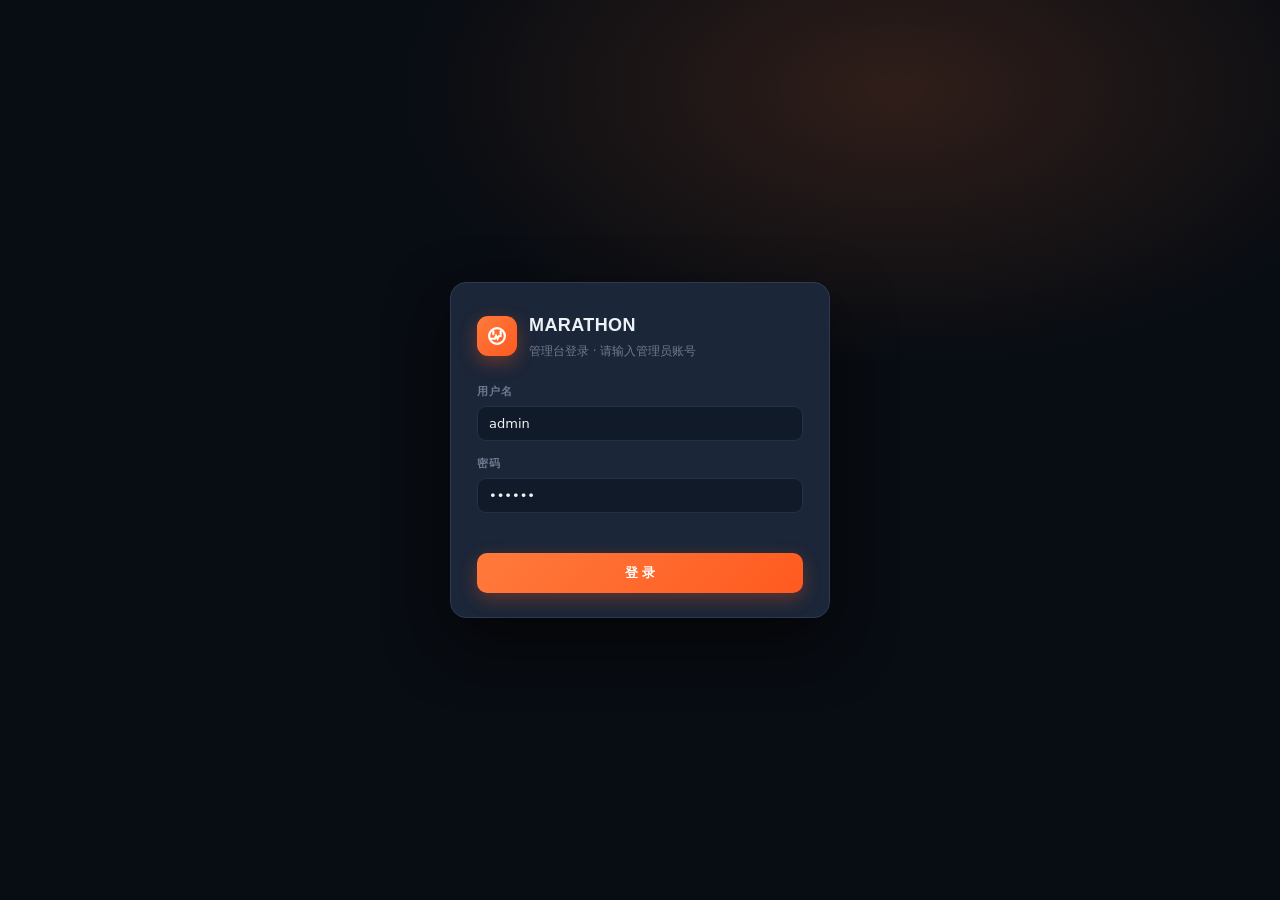
<file: docs/前端源文件/index.html>
<!DOCTYPE html>
<html lang="zh-CN">
<head>
<meta charset="UTF-8">
<meta name="viewport" content="width=device-width, initial-scale=1.0">
<title>马拉松赛事管理台 · Marathon Console</title>
<link rel="stylesheet" href="https://miaoda.feishu.cn/fonts/css2?family=Archivo:wght@500;600;700;800&family=Noto+Sans+SC:wght@400;500;700&display=swap">
<style>
/* ========== 设计令牌 ========== */
:root{
  --bg:#0E1521; --bg2:#101A28; --panel:#151F2E; --panel2:#1B2638;
  --border:#243046; --border2:#2C3A55;
  --text:#EEF1F6; --text2:#9AA6BC; --text3:#6E7A90;
  --orange:#FF7A3C; --orange2:#FF9357; --orangeDim:rgba(255,122,60,.14);
  --green:#4BC38A; --red:#F2665B; --amber:#F5B95C; --blue:#6CA7F0;
  --mono:'Archivo',Arial,sans-serif; --sans:'Noto Sans SC',system-ui,sans-serif;
  --radius:14px;
}
*{box-sizing:border-box;margin:0;padding:0}
html,body{height:100%}
body{background:var(--bg);color:var(--text);font-family:var(--sans);font-size:14px;line-height:1.6;min-width:1100px;overflow-x:auto}
/* ========== 布局 ========== */
#app{display:flex;min-height:100vh;background:
  radial-gradient(1200px 500px at 85% -10%, rgba(255,122,60,.10), transparent 60%),
  radial-gradient(900px 500px at -10% 110%, rgba(108,167,240,.08), transparent 60%),
  var(--bg)}
/* ========== 侧边栏 ========== */
.sidebar{width:236px;flex:none;padding:22px 14px;border-right:1px solid var(--border);
  display:flex;flex-direction:column;gap:6px;background:rgba(16,22,32,.55)}
.logo{display:flex;align-items:center;gap:11px;padding:6px 10px 20px}
.logo-mark{width:38px;height:38px;border-radius:11px;flex:none;display:flex;align-items:center;justify-content:center;
  background:linear-gradient(135deg,var(--orange),#FF5A1F);box-shadow:0 6px 18px rgba(255,90,31,.35)}
.logo-name{font-family:var(--mono);font-weight:800;font-size:17px;letter-spacing:.5px}
.logo-sub{font-size:10px;color:var(--text3);letter-spacing:2.5px;font-weight:700}
/* 侧栏导航：button 重置，保证键盘可达 */
.nav-item{display:flex;align-items:center;gap:11px;padding:11px 12px;border-radius:10px;cursor:pointer;
  color:var(--text2);font-weight:500;transition:.18s;border:1px solid transparent;
  width:100%;background:transparent;font-family:var(--sans);font-size:14px;text-align:left}
.nav-item svg{flex:none;opacity:.85}
.nav-item:hover{background:var(--panel);color:var(--text)}
.nav-item.active{background:var(--orangeDim);color:var(--orange);border-color:rgba(255,122,60,.25)}
.nav-item .tag{margin-left:auto;font-size:10px;font-family:var(--mono);color:var(--text3);background:var(--panel2);padding:1px 7px;border-radius:8px}
.side-foot{margin-top:auto;padding:12px 12px 4px;font-size:11px;color:var(--text3);border-top:1px solid var(--border)}
.side-foot .dot{display:inline-block;width:7px;height:7px;border-radius:50%;background:var(--green);margin-right:7px;box-shadow:0 0 8px var(--green)}
/* ========== 主区 ========== */
.main{flex:1;min-width:0;padding:22px 28px}
.topbar{display:flex;align-items:center;gap:14px;margin-bottom:22px}
.page-title{font-family:var(--mono);font-size:22px;font-weight:800;letter-spacing:.4px}
.page-title small{display:block;font-family:var(--sans);font-size:12px;color:var(--text3);font-weight:400;letter-spacing:0;margin-top:2px}
.topbar .spacer{flex:1}
/* 赛事选择器 */
.event-picker{display:flex;align-items:center;gap:9px;background:var(--panel);border:1px solid var(--border);border-radius:11px;padding:8px 13px}
.event-picker label{font-size:11px;color:var(--text3);font-weight:700;letter-spacing:1px}
.event-picker select{background:transparent;border:none;color:var(--text);font-family:var(--sans);font-size:13px;font-weight:500;outline:none;cursor:pointer;max-width:200px}
.btn{display:inline-flex;align-items:center;gap:8px;padding:9px 15px;border-radius:10px;cursor:pointer;
  font-family:var(--sans);font-size:13px;font-weight:600;border:1px solid var(--border2);color:var(--text);background:var(--panel);transition:.18s;white-space:nowrap}
.btn:hover{border-color:var(--orange);color:var(--orange)}
.btn.primary{background:linear-gradient(135deg,var(--orange),#FF5A1F);border:none;color:#fff;box-shadow:0 6px 18px rgba(255,90,31,.3)}
.btn.primary:hover{filter:brightness(1.07)}
.btn.danger{color:var(--red);border-color:rgba(242,102,91,.4)}
.btn.danger:hover{background:rgba(242,102,91,.12);border-color:var(--red)}
.btn.ghost{border-color:var(--border)}
.btn.sm{padding:6px 11px;font-size:12px;border-radius:8px}
.btn:disabled{opacity:.55;cursor:not-allowed;filter:none!important;pointer-events:none}
/* ========== 卡片与统计 ========== */
.card{background:var(--panel);border:1px solid var(--border);border-radius:var(--radius);padding:18px}
.card h3{font-size:13px;color:var(--text2);font-weight:600;margin-bottom:14px;letter-spacing:.3px}
.stat-grid{display:grid;grid-template-columns:repeat(4,1fr);gap:14px;margin-bottom:22px}
.stat{background:var(--panel);border:1px solid var(--border);border-radius:var(--radius);padding:16px 18px;position:relative;overflow:hidden}
.stat::after{content:"";position:absolute;top:0;left:0;height:3px;width:60px;border-radius:3px;background:var(--orange);opacity:.9}
.stat .lab{font-size:11px;color:var(--text3);font-weight:700;letter-spacing:1.5px}
.stat .num{font-family:var(--mono);font-size:30px;font-weight:800;margin:6px 0 2px;letter-spacing:.5px}
.stat .sub{font-size:12px;color:var(--text2)}
.stat .num small{font-size:14px;color:var(--text3);font-weight:600}
/* 排名成绩高亮 */
.gold{color:var(--orange2)}
/* ========== 赛道进度带（签名元素） ========== */
.finish-band{margin-bottom:22px;border-radius:var(--radius);overflow:hidden;border:1px solid var(--border);
  background:linear-gradient(100deg,var(--panel2),var(--panel));position:relative}
.finish-band .inner{padding:18px 22px}
.finish-band .cap{display:flex;align-items:baseline;gap:10px;margin-bottom:12px}
.finish-band .cap .t{font-family:var(--mono);font-size:16px;font-weight:700}
.finish-band .cap .s{font-size:12px;color:var(--text3)}
.finish-meta{display:flex;gap:34px;flex-wrap:wrap}
.finish-meta .cell .k{font-size:11px;color:var(--text3);letter-spacing:1px}
.finish-meta .cell .v{font-family:var(--mono);font-size:24px;font-weight:800}
.track{position:relative;height:26px;background:#0C1119;border-radius:13px;overflow:hidden;margin-top:6px}
.track .fill{position:absolute;left:0;top:0;bottom:0;background:linear-gradient(90deg,var(--orange),var(--orange2));border-radius:13px;transition:width .5s}
.track .ticks{position:absolute;inset:0;display:flex;align-items:center;padding:0 10px;color:var(--text3);font-size:11px;font-family:var(--mono)}
/* ========== 表格（表头吸顶） ========== */
.table-wrap{overflow:auto;border:1px solid var(--border);border-radius:var(--radius);background:var(--panel);max-height:560px}
table{width:100%;border-collapse:collapse;min-width:640px}
thead th{text-align:left;font-size:11px;color:var(--text3);font-weight:700;letter-spacing:1px;padding:12px 16px;border-bottom:1px solid var(--border2);white-space:nowrap;
  position:sticky;top:0;z-index:2;background:var(--panel);box-shadow:0 1px 0 var(--border2)}
tbody td{padding:12px 16px;border-bottom:1px solid var(--border);font-size:13px}
tbody tr:last-child td{border-bottom:none}
tbody tr:hover{background:rgba(255,255,255,.02)}
.empty-row td{padding:36px 16px!important;text-align:center;color:var(--text3)}
.empty-row .empty-tip{margin-bottom:12px;font-size:13px}
.empty-row .empty-actions{display:flex;justify-content:center;gap:8px}
td.mono, .mono{font-family:var(--mono);font-variant-numeric:tabular-nums}
.pill{display:inline-flex;align-items:center;gap:6px;padding:2px 10px;border-radius:20px;font-size:11px;font-weight:700}
.pill::before{content:"";width:6px;height:6px;border-radius:50%;background:currentColor}
.pill.ok{background:rgba(75,195,138,.14);color:var(--green)}
.pill.warn{background:rgba(245,185,92,.14);color:var(--amber)}
.pill.danger{background:rgba(242,102,91,.14);color:var(--red)}
.pill.mute{background:var(--panel2);color:var(--text3)}
.rank-badge{display:inline-flex;align-items:center;justify-content:center;width:26px;height:26px;border-radius:8px;font-family:var(--mono);font-weight:800;font-size:13px}
.rank-badge.r1{background:linear-gradient(135deg,var(--orange),#FF5A1F);color:#fff;box-shadow:0 4px 12px rgba(255,90,31,.4)}
.rank-badge.r2{background:var(--panel2);color:var(--orange2);border:1px solid var(--border2)}
.rank-badge.other{background:var(--panel2);color:var(--text3)}
.row-actions{display:flex;gap:6px}
/* ========== 筛选条 ========== */
.filters{display:flex;gap:10px;align-items:center;margin-bottom:16px;flex-wrap:wrap}
.field{display:flex;align-items:center;gap:8px;background:var(--panel);border:1px solid var(--border);border-radius:9px;padding:7px 12px}
.field input{background:transparent;border:none;color:var(--text);outline:none;font-size:13px;font-family:var(--sans);width:130px}
.field input::placeholder{color:var(--text3)}
.field select{background:transparent;border:none;color:var(--text);outline:none;font-size:13px;font-family:var(--sans);cursor:pointer}
/* ========== 弹窗 ========== */
.modal-mask{position:fixed;inset:0;background:rgba(8,12,18,.7);backdrop-filter:blur(4px);display:none;align-items:center;justify-content:center;z-index:50}
.modal-mask.open{display:flex}
.modal{width:440px;max-width:94vw;background:var(--panel2);border:1px solid var(--border2);border-radius:16px;padding:24px;box-shadow:0 20px 60px rgba(0,0,0,.5)}
.modal h3{font-family:var(--mono);font-size:17px;font-weight:800;margin-bottom:18px}
.form-grid{display:grid;grid-template-columns:1fr 1fr;gap:13px}
.form-grid .full{grid-column:1/-1}
.f-group label{display:block;font-size:11px;color:var(--text3);font-weight:700;letter-spacing:.8px;margin-bottom:5px}
.f-group label .req{color:var(--red);margin-left:2px}
.f-group input,.f-group select{width:100%;background:var(--bg2);border:1px solid var(--border);border-radius:9px;color:var(--text);padding:9px 11px;font-size:13px;outline:none;font-family:var(--sans)}
.f-group input:focus,.f-group select:focus{border-color:var(--orange)}
.f-group input.field-error,.f-group select.field-error{border-color:var(--red)!important;box-shadow:0 0 0 2px rgba(242,102,91,.18)}
.field-err-msg{display:block;margin-top:5px;font-size:11px;color:var(--red);line-height:1.3}
.modal-foot{display:flex;justify-content:flex-end;gap:10px;margin-top:20px}
/* 焦点环：键盘可达时橙色描边 */
:focus{outline:none}
:focus-visible{outline:2px solid var(--orange);outline-offset:2px}
.btn:focus-visible,.nav-item:focus-visible,.tab:focus-visible,.field input:focus-visible,.field select:focus-visible,
.f-group input:focus-visible,.f-group select:focus-visible,.event-picker select:focus-visible{
  outline:2px solid var(--orange);outline-offset:2px}
/* 加载 spinner */
.loading-box{display:flex;flex-direction:column;align-items:center;justify-content:center;gap:12px;padding:48px 20px;color:var(--text3);font-size:13px}
.spinner{width:28px;height:28px;border:3px solid var(--border2);border-top-color:var(--orange);border-radius:50%;animation:spin .7s linear infinite}
@keyframes spin{to{transform:rotate(360deg)}}
/* ========== Toast ========== */
.toast-wrap{position:fixed;top:22px;right:22px;z-index:99;display:flex;flex-direction:column;gap:10px}
.toast{padding:12px 18px;border-radius:11px;background:var(--panel2);border:1px solid var(--border2);color:var(--text);font-size:13px;font-weight:500;box-shadow:0 10px 30px rgba(0,0,0,.4);display:flex;gap:9px;align-items:center;animation:slidein .25s}
.toast.ok{border-color:rgba(75,195,138,.5)}
.toast.ok::before{content:"✓";color:var(--green);font-weight:800}
.toast.err{border-color:rgba(242,102,91,.5)}
.toast.err::before{content:"!";color:var(--red);font-weight:800}
@keyframes slidein{from{transform:translateX(30px);opacity:0}to{transform:none;opacity:1}}
/* ========== Tabs ========== */
.tabs{display:flex;gap:6px;margin-bottom:16px;border-bottom:1px solid var(--border);padding-bottom:10px;align-items:center}
.tab{padding:8px 14px;border-radius:9px;cursor:pointer;font-size:13px;color:var(--text2);font-weight:500;transition:.15s;
  background:transparent;border:1px solid transparent;font-family:var(--sans)}
.tab.active{background:var(--orangeDim);color:var(--orange);font-weight:700}
/* ========== 榜单 ========== */
.podium{display:flex;align-items:flex-end;gap:12px;padding:8px 0 20px}
.podium .spot{flex:1;text-align:center}
.podium .bar{background:linear-gradient(180deg,var(--panel2),var(--panel));border:1px solid var(--border);border-radius:10px 10px 4px 4px;margin-bottom:8px;display:flex;align-items:center;justify-content:center;font-family:var(--mono);font-weight:800;font-size:15px;color:var(--orange2)}
.podium .spot:nth-child(1) .bar{height:88px;border-color:rgba(255,122,60,.4);color:var(--orange);background:linear-gradient(180deg,rgba(255,122,60,.2),var(--panel))}
.podium .spot:nth-child(2) .bar{height:64px}
.podium .spot:nth-child(3) .bar{height:46px}
.podium .nm{font-weight:600;font-size:12.5px}
.podium .tm{font-family:var(--mono);font-size:11px;color:var(--text3)}
.placeholder{color:var(--text3);text-align:center;padding:30px;font-size:13px}
/* ========== 空态 ========== */
.empty{padding:40px;text-align:center;color:var(--text3);font-size:13px}
/* ========== 登录遮罩 ========== */
.login-mask{position:fixed;inset:0;z-index:100;display:none;align-items:center;justify-content:center;
  background:radial-gradient(900px 500px at 70% 10%,rgba(255,122,60,.16),transparent 55%),rgba(8,12,18,.88);backdrop-filter:blur(8px)}
.login-mask.open{display:flex}
.login-box{width:380px;max-width:92vw;background:var(--panel2);border:1px solid var(--border2);border-radius:16px;padding:28px 26px 24px;box-shadow:0 24px 60px rgba(0,0,0,.55)}
.login-box .brand{display:flex;align-items:center;gap:12px;margin-bottom:22px}
.login-box .brand .logo-mark{width:40px;height:40px}
.login-box h2{font-family:var(--mono);font-size:18px;font-weight:800;letter-spacing:.4px}
.login-box .hint{font-size:12px;color:var(--text3);margin-top:2px}
.login-box .f-group{margin-bottom:14px}
.login-box .err{min-height:18px;font-size:12px;color:var(--red);margin-bottom:8px}
.login-box .btn.primary{width:100%;justify-content:center;padding:11px 15px}
#app.hidden{display:none}
/* ========== 赛事封面缩略图 / 上传预览 ========== */
.cover-thumb{width:52px;height:36px;object-fit:cover;border-radius:8px;border:1px solid var(--border);background:var(--panel2);display:block}
.cover-upload{display:flex;align-items:center;gap:14px;flex-wrap:wrap}
.cover-preview{width:120px;height:80px;border-radius:10px;border:1px dashed var(--border2);object-fit:cover;background:var(--bg2)}
.cover-preview.empty{display:flex;align-items:center;justify-content:center;color:var(--text3);font-size:12px;border-style:dashed}
.cover-actions{display:flex;flex-direction:column;gap:8px}
.cover-actions input[type=file]{font-size:12px;color:var(--text2);max-width:220px}
.cover-hint{font-size:11px;color:var(--text3)}
</style>
</head>
<body>
<!-- ===== 登录框（无 token 时显示） ===== -->
<div class="login-mask" id="loginMask">
  <div class="login-box">
    <div class="brand">
      <div class="logo-mark">
        <svg width="22" height="22" viewBox="0 0 24 24" fill="none" stroke="#fff" stroke-width="2.4" stroke-linecap="round"><circle cx="12" cy="12" r="8.6"/><path d="M4.6 15h5l1.4-3 1.6 3 1.6-3h2"/><path d="M8 7v3M16 7v3"/></svg>
      </div>
      <div>
        <h2>MARATHON</h2>
        <div class="hint">管理台登录 · 请输入管理员账号</div>
      </div>
    </div>
    <div class="f-group">
      <label>用户名</label>
      <input id="loginUser" autocomplete="username" placeholder="admin" value="admin">
    </div>
    <div class="f-group">
      <label>密码</label>
      <input id="loginPass" type="password" autocomplete="current-password" placeholder="请输入密码" value="123456">
    </div>
    <div class="err" id="loginErr"></div>
    <button class="btn primary" id="btnLogin">登 录</button>
  </div>
</div>

<div id="app" class="hidden">
  <!-- ===== 侧边栏 ===== -->
  <aside class="sidebar">
    <div class="logo">
      <div class="logo-mark">
        <svg width="22" height="22" viewBox="0 0 24 24" fill="none" stroke="#fff" stroke-width="2.4" stroke-linecap="round"><circle cx="12" cy="12" r="8.6"/><path d="M4.6 15h5l1.4-3 1.6 3 1.6-3h2"/><path d="M8 7v3M16 7v3"/></svg>
      </div>
      <div>
        <div class="logo-name">MARATHON</div>
        <div class="logo-sub">CONSOLE</div>
      </div>
    </div>

    <button type="button" class="nav-item active" data-nav="overview" aria-label="总览">
      <svg width="18" height="18" viewBox="0 0 24 24" fill="none" stroke="currentColor" stroke-width="2" stroke-linecap="round"><rect x="3" y="3" width="7" height="7" rx="1.6"/><rect x="14" y="3" width="7" height="7" rx="1.6"/><rect x="3" y="14" width="7" height="7" rx="1.6"/><rect x="14" y="14" width="7" height="7" rx="1.6"/></svg>
      总览
    </button>
    <button type="button" class="nav-item" data-nav="events" aria-label="赛事管理">
      <svg width="18" height="18" viewBox="0 0 24 24" fill="none" stroke="currentColor" stroke-width="2" stroke-linecap="round"><path d="M5 21V7l5-3 5 3 4-2v14l-4 2-5-3-5 3z"/><path d="M5 7h9M10 4v15"/></svg>
      赛事管理
    </button>
    <button type="button" class="nav-item" data-nav="runners" aria-label="选手管理">
      <svg width="18" height="18" viewBox="0 0 24 24" fill="none" stroke="currentColor" stroke-width="2" stroke-linecap="round"><circle cx="9" cy="7.5" r="3.2"/><path d="M3 21v-3.5a6 6 0 0 1 12 0V21"/><circle cx="18.5" cy="9" r="2.2"/><path d="M15.5 21v-4a5.6 5.6 0 0 0-.7-2.7"/></svg>
      选手管理
    </button>
    <button type="button" class="nav-item" data-nav="registers" aria-label="报名管理">
      <svg width="18" height="18" viewBox="0 0 24 24" fill="none" stroke="currentColor" stroke-width="2" stroke-linecap="round"><path d="M6 2h9l5 5v15H6z"/><path d="M14 2v6h6M9 13h6M9 17h6"/></svg>
      报名管理
    </button>
    <button type="button" class="nav-item" data-nav="results" aria-label="成绩与排名">
      <svg width="18" height="18" viewBox="0 0 24 24" fill="none" stroke="currentColor" stroke-width="2" stroke-linecap="round"><circle cx="12" cy="13" r="7"/><path d="M12 13V7.5l4-3M7 3h5"/><path d="M12 11l3 2.5"/></svg>
      成绩与排名
    </button>
    <button type="button" class="nav-item" data-nav="stats" aria-label="统计看板">
      <svg width="18" height="18" viewBox="0 0 24 24" fill="none" stroke="currentColor" stroke-width="2" stroke-linecap="round"><path d="M3 17l6-6 4 4 8-9"/><path d="M15 6h5v5"/></svg>
      统计看板
    </button>

    <div class="side-foot">
      <span class="dot"></span>服务运行中 · localhost:8081
      <div style="margin-top:10px">
        <button class="btn sm ghost" id="btnLogout" style="width:100%;justify-content:center">退出登录</button>
      </div>
    </div>
  </aside>

  <!-- ===== 主区 ===== -->
  <main class="main">
    <div class="topbar">
      <div>
        <div class="page-title" id="pageTitle">总览</div>
        <small id="pageSub">马拉松赛事管理系统</small>
      </div>
      <div class="spacer"></div>
      <div class="event-picker">
        <label>当前赛事</label>
        <select id="eventSelect"></select>
      </div>
      <button class="btn ghost" id="btnRefresh">
        <svg width="15" height="15" viewBox="0 0 24 24" fill="none" stroke="currentColor" stroke-width="2.2" stroke-linecap="round"><path d="M20 11a8 8 0 1 0-2.3 5.7"/><path d="M20 4v7h-7"/></svg>
        刷新
      </button>
    </div>

    <div id="view"></div>
  </main>
</div>

<div class="modal-mask" id="modalMask"><div class="modal" id="modalBox"></div></div>
<div class="toast-wrap" id="toastWrap"></div>

<script>
/* ============================================================
   API 封装（自动携带 JWT；401 时清 token 并回到登录框）
============================================================ */
const API = 'http://localhost:8081/api';
const TOKEN_KEY = 'marathon_token';

function getToken() { return localStorage.getItem(TOKEN_KEY) || ''; }
function setToken(t) { localStorage.setItem(TOKEN_KEY, t); }
function clearToken() { localStorage.removeItem(TOKEN_KEY); }

function showLogin(msg) {
  clearToken();
  $('#app').classList.add('hidden');
  $('#loginMask').classList.add('open');
  if (msg) $('#loginErr').textContent = msg;
}

function showApp() {
  $('#loginMask').classList.remove('open');
  $('#loginErr').textContent = '';
  $('#app').classList.remove('hidden');
}

async function api(path, method = 'GET', body, { auth = true } = {}) {
  const headers = { 'Content-Type': 'application/json' };
  // 除登录接口外，自动在 Header 带上 Authorization: Bearer <token>
  if (auth) {
    const token = getToken();
    if (token) headers['Authorization'] = 'Bearer ' + token;
  }
  const opts = { method, headers };
  if (body) opts.body = JSON.stringify(body);

  const res = await fetch(API + path, opts);

  // token 缺失 / 失效：后端返回 HTTP 401
  if (res.status === 401) {
    showLogin('登录已过期，请重新登录');
    throw new Error('未登录或登录已过期');
  }

  let j;
  try { j = await res.json(); } catch (e) { throw new Error('HTTP ' + res.status); }
  if (!res.ok && j.code == null) throw new Error('HTTP ' + res.status);
  if (j.code !== 200) throw new Error(j.msg || '请求失败');
  return j.data;
}
const GET  = p => api(p);
const POST = (p, b, o) => api(p, 'POST', b, o);
const PUT  = (p, b) => api(p, 'PUT', b);
const DEL  = p => api(p, 'DELETE');

/**
 * 下载 Excel（带 JWT；用 blob 触发浏览器保存）
 * @param path 如 '/register/export?eventId=1'
 * @param fallbackName 默认文件名
 */
/* 封面占位图（无封面时列表缩略图） */
const COVER_PLACEHOLDER = 'data:image/svg+xml,' + encodeURIComponent(
  '<svg xmlns="http://www.w3.org/2000/svg" width="104" height="72" viewBox="0 0 104 72">' +
  '<defs><linearGradient id="g" x1="0" y1="0" x2="1" y2="1"><stop stop-color="#1B2638"/><stop offset="1" stop-color="#151F2E"/></linearGradient></defs>' +
  '<rect width="104" height="72" rx="8" fill="url(#g)"/>' +
  '<path d="M28 48l12-16 10 12 8-8 18 20H28z" fill="#FF7A3C" opacity=".55"/>' +
  '<circle cx="38" cy="28" r="6" fill="#6CA7F0" opacity=".7"/>' +
  '<text x="52" y="64" text-anchor="middle" fill="#6E7A90" font-size="9" font-family="sans-serif">NO COVER</text></svg>'
);
window.COVER_PLACEHOLDER = COVER_PLACEHOLDER;

function coverSrc(url) {
  return url ? url : COVER_PLACEHOLDER;
}

/**
 * 上传封面图（FormData，勿手动设 Content-Type）
 * @returns {Promise<string>} 访问 URL
 */
async function uploadCoverFile(file) {
  if (!file) throw new Error('请选择图片');
  const okType = /image\/(jpeg|jpg|png)/i.test(file.type) || /\.(jpe?g|png)$/i.test(file.name);
  if (!okType) throw new Error('仅支持 jpg / jpeg / png');
  if (file.size > 5 * 1024 * 1024) throw new Error('图片不能超过 5MB');

  const fd = new FormData();
  fd.append('file', file);
  const token = getToken();
  const res = await fetch(API + '/event/upload', {
    method: 'POST',
    headers: token ? { Authorization: 'Bearer ' + token } : {},
    body: fd
  });
  if (res.status === 401) {
    showLogin('登录已过期，请重新登录');
    throw new Error('未登录或登录已过期');
  }
  const j = await res.json();
  if (j.code !== 200) throw new Error(j.msg || '上传失败');
  return j.data.url;
}

/**
 * 绑定封面上传控件：本地预览 + 上传回填 hidden 字段
 * @param {string} fileInputId
 * @param {string} previewId  img 或 div
 * @param {string} urlInputId hidden input 存 coverImage URL
 */
function bindCoverUpload(fileInputId, previewId, urlInputId) {
  const input = $('#' + fileInputId);
  const preview = $('#' + previewId);
  const urlInput = $('#' + urlInputId);
  if (!input) return;
  input.onchange = async () => {
    const file = input.files && input.files[0];
    if (!file) return;
    // 本地预览
    const localUrl = URL.createObjectURL(file);
    if (preview.tagName === 'IMG') {
      preview.src = localUrl;
      preview.classList.remove('empty');
    } else {
      preview.innerHTML = `<img src="${localUrl}" style="width:100%;height:100%;object-fit:cover;border-radius:10px">`;
      preview.classList.remove('empty');
    }
    try {
      const url = await uploadCoverFile(file);
      urlInput.value = url;
      if (preview.tagName === 'IMG') preview.src = url;
      toast('封面上传成功');
    } catch (e) {
      toast(e.message, false);
      input.value = '';
    }
  };
}

/** 打开赛事表单弹窗（新增 / 编辑） */
function openEventForm(mode, ev) {
  const isEdit = mode === 'edit' && ev;
  const title = isEdit ? '编辑赛事' : '新增赛事';
  const cover = isEdit && ev.coverImage ? ev.coverImage : '';
  modal(`
  <h3>${title}</h3>
  <div class="form-grid">
    <div class="f-group full"><label>赛事名称<span class="req">*</span></label><input id="ev_name" placeholder="如：2027西安国际马拉松" value="${esc(isEdit ? ev.eventName : '')}"></div>
    <div class="f-group"><label>类型<span class="req">*</span></label><select id="ev_type"><option value="1">全程马拉松</option><option value="2">半程马拉松</option><option value="3">迷你跑</option></select></div>
    <div class="f-group"><label>比赛日期<span class="req">*</span></label><input id="ev_date" type="date" value="${isEdit ? (ev.eventDate || '') : ''}"></div>
    <div class="f-group full"><label>起点地点</label><input id="ev_loc" placeholder="起点地点" value="${esc(isEdit ? (ev.startLocation || '') : '')}"></div>
    <div class="f-group"><label>距离(km)<span class="req">*</span></label><input id="ev_km" type="number" step="0.1" placeholder="42.195" value="${isEdit && ev.distanceKm != null ? ev.distanceKm : ''}"></div>
    <div class="f-group"><label>总名额<span class="req">*</span></label><input id="ev_quota" type="number" placeholder="15000" value="${isEdit && ev.quota != null ? ev.quota : ''}"></div>
    <div class="f-group"><label>报名费(元)</label><input id="ev_fee" type="number" step="0.01" placeholder="200" value="${isEdit && ev.entryFee != null ? ev.entryFee : ''}"></div>
    <div class="f-group"><label>状态</label><select id="ev_status"><option value="0">报名中</option><option value="1">报名截止</option><option value="2">已结束</option></select></div>
    <div class="f-group full">
      <label>封面图</label>
      <div class="cover-upload">
        <img id="ev_cover_preview" class="cover-preview" src="${coverSrc(cover)}" alt="封面预览">
        <div class="cover-actions">
          <input type="file" id="ev_cover_file" accept=".jpg,.jpeg,.png,image/jpeg,image/png">
          <input type="hidden" id="ev_cover_url" value="${esc(cover)}">
          <div class="cover-hint">支持 jpg / png，最大 5MB</div>
        </div>
      </div>
    </div>
  </div>
  <div class="modal-foot"><button class="btn ghost" type="button" onclick="closeModal()">取消</button><button class="btn primary" type="button" id="ev_save">保存</button></div>`);

  if (isEdit) {
    $('#ev_type').value = String(ev.eventType ?? 1);
    $('#ev_status').value = String(ev.status ?? 0);
  }
  bindCoverUpload('ev_cover_file', 'ev_cover_preview', 'ev_cover_url');

  $('#ev_save').onclick = () => withBtnLoading($('#ev_save'), async () => {
    try {
      clearFieldErrors();
      let ok = true;
      if (!($('#ev_name').value || '').trim()) { setFieldError($('#ev_name'), '赛事名称不能为空'); ok = false; }
      if (!$('#ev_date').value) { setFieldError($('#ev_date'), '比赛日期不能为空'); ok = false; }
      if (!($('#ev_km').value) || +$('#ev_km').value <= 0) { setFieldError($('#ev_km'), '距离必须大于 0'); ok = false; }
      if (!($('#ev_quota').value) || +$('#ev_quota').value < 1) { setFieldError($('#ev_quota'), '总名额至少为 1'); ok = false; }
      if (!ok) { toast('请检查标红字段', false); return; }

      const payload = {
        eventName: $('#ev_name').value.trim(),
        eventType: +$('#ev_type').value,
        eventDate: $('#ev_date').value,
        startLocation: $('#ev_loc').value,
        distanceKm: +$('#ev_km').value,
        quota: +$('#ev_quota').value,
        entryFee: +$('#ev_fee').value || 0,
        status: +$('#ev_status').value,
        coverImage: $('#ev_cover_url').value || null
      };
      if (isEdit) {
        payload.id = ev.id;
        await PUT('/event/update', payload);
        toast('赛事已更新');
      } else {
        await POST('/event/add', payload);
        toast('赛事已创建');
      }
      closeModal();
      await loadEvents();
      renderEvents();
    } catch (e) { toast(e.message, false); }
  });
}

async function downloadExcel(path, fallbackName) {
  const token = getToken();
  const res = await fetch(API + path, {
    method: 'GET',
    headers: token ? { Authorization: 'Bearer ' + token } : {}
  });
  if (res.status === 401) {
    showLogin('登录已过期，请重新登录');
    throw new Error('未登录或登录已过期');
  }
  if (!res.ok) {
    let msg = '导出失败 HTTP ' + res.status;
    try {
      const j = await res.json();
      if (j && j.msg) msg = j.msg;
    } catch (e) { /* 非 JSON 忽略 */ }
    throw new Error(msg);
  }
  const blob = await res.blob();
  let fileName = fallbackName || 'export.xlsx';
  const cd = res.headers.get('Content-Disposition') || res.headers.get('content-disposition') || '';
  const m = /filename\*=UTF-8''([^;]+)|filename="?([^";]+)"?/i.exec(cd);
  if (m) {
    try { fileName = decodeURIComponent((m[1] || m[2] || '').trim()); } catch (e) { /* keep fallback */ }
  }
  const url = URL.createObjectURL(blob);
  const a = document.createElement('a');
  a.href = url;
  a.download = fileName;
  document.body.appendChild(a);
  a.click();
  a.remove();
  URL.revokeObjectURL(url);
}

/* ============================================================
   状态
============================================================ */
const state = { currentEvent: null, events: [] };

/* ============================================================
   工具
============================================================ */
function el(html) { const t = document.createElement('template'); t.innerHTML = html.trim(); return t.content.firstChild; }
function $(s) { return document.querySelector(s); }
function fmtTime(sec) { if (!sec) return '--:--:--'; const h = String(Math.floor(sec/3600)).padStart(2,'0'); const m = String(Math.floor(sec%3600/60)).padStart(2,'0'); const s = String(sec%60).padStart(2,'0'); return h+':'+m+':'+s; }
function esc(v) { return String(v ?? '').replace(/[&<>"]/g, c => ({'&':'&amp;','<':'&lt;','>':'&gt;','"':'&quot;'}[c])); }
const typeName = t => ({1:'全程',2:'半程',3:'迷你'}[t] ?? '未知');
const statusPill = s => s === 0 ? '<span class="pill ok">报名中</span>' : s === 1 ? '<span class="pill warn">报名截止</span>' : '<span class="pill mute">已结束</span>';
function toast(msg, ok = true) {
  const w = $('#toastWrap'); const t = el(`<div class="toast ${ok ? 'ok' : 'err'}">${esc(msg)}</div>`);
  w.appendChild(t); setTimeout(() => { t.style.opacity = 0; setTimeout(() => t.remove(), 300); }, 2600);
}

/* ---------- UX 补丁：加载 / 空态 / 按钮防重 / 表单校验 / 弹窗键盘 ---------- */
const RE_PHONE = /^1[3-9]\d{9}$/;
const RE_IDCARD = /^[1-9]\d{5}(19|20)\d{2}(0[1-9]|1[0-2])(0[1-9]|[12]\d|3[01])\d{3}[\dXx]$/;

/** 列表加载占位：spinner + 文案 */
function loadingHtml(tip) {
  return `<div class="loading-box"><div class="spinner" aria-hidden="true"></div><div>${esc(tip || '加载中…')}</div></div>`;
}

/**
 * 空列表行：暂无数据 + 可选引导按钮
 * @param {number} colspan
 * @param {string} tip
 * @param {string} [actionHtml]
 */
function emptyRow(colspan, tip, actionHtml) {
  return `<tr class="empty-row"><td colspan="${colspan}">
    <div class="empty-tip">${esc(tip || '暂无数据')}</div>
    ${actionHtml ? `<div class="empty-actions">${actionHtml}</div>` : ''}
  </td></tr>`;
}

/**
 * 按钮防重复提交：执行中 disabled + 文案「处理中…」
 * @param {HTMLElement} btn
 * @param {() => Promise<any>} fn
 * @param {string} [loadingText]
 */
async function withBtnLoading(btn, fn, loadingText) {
  if (!btn || btn.disabled) return;
  const oldText = btn.textContent;
  btn.disabled = true;
  btn.textContent = loadingText || '处理中…';
  try {
    return await fn();
  } finally {
    if (btn.isConnected) {
      btn.disabled = false;
      btn.textContent = oldText;
    }
  }
}

/** 清除弹窗内字段错误样式与红字 */
function clearFieldErrors(root) {
  const scope = root || $('#modalBox') || document;
  scope.querySelectorAll('.field-error').forEach(el => el.classList.remove('field-error'));
  scope.querySelectorAll('.field-err-msg').forEach(el => el.remove());
}

/** 给字段标红并显示下方错误文案 */
function setFieldError(input, msg) {
  if (!input) return;
  input.classList.add('field-error');
  const group = input.closest('.f-group') || input.parentElement;
  if (!group) return;
  let tip = group.querySelector('.field-err-msg');
  if (!tip) {
    tip = document.createElement('span');
    tip.className = 'field-err-msg';
    group.appendChild(tip);
  }
  tip.textContent = msg || '请检查该项';
}

function modal(html) {
  $('#modalBox').innerHTML = html;
  $('#modalMask').classList.add('open');
  // 打开后聚焦第一个可输入控件，便于键盘操作
  setTimeout(() => {
    const first = $('#modalBox').querySelector('input:not([type=hidden]):not([type=file]), select, button.primary');
    if (first) first.focus();
  }, 30);
}
function closeModal() { $('#modalMask').classList.remove('open'); $('#modalBox').innerHTML = ''; }
$('#modalMask').addEventListener('click', e => { if (e.target === e.currentTarget) closeModal(); });

/* Esc 关闭弹窗；Enter（非 textarea）触发主按钮 */
document.addEventListener('keydown', e => {
  if (!$('#modalMask').classList.contains('open')) return;
  if (e.key === 'Escape') {
    e.preventDefault();
    closeModal();
    return;
  }
  if (e.key === 'Enter' && e.target && e.target.tagName !== 'TEXTAREA' && e.target.tagName !== 'BUTTON') {
    const primary = $('#modalBox .modal-foot .btn.primary') || $('#modalBox .btn.primary');
    if (primary && !primary.disabled) {
      e.preventDefault();
      primary.click();
    }
  }
});

/* ============================================================
   赛事选择器 / 公共数据
============================================================ */
async function loadEvents() {
  const data = await GET('/event/list?pageNum=1&pageSize=100');
  state.events = data.list || [];
  const sel = $('#eventSelect');
  const prev = state.currentEvent;
  sel.innerHTML = state.events.map(e => `<option value="${e.id}">${esc(e.eventName)}</option>`).join('');
  state.currentEvent = (prev && state.events.some(e => e.id === prev)) ? prev : (state.events[0] ? state.events[0].id : null);
  sel.value = state.currentEvent;
}

/* ============================================================
   路由
============================================================ */
const routes = {
  overview: { title: '总览', sub: '赛事全局数据速览', render: renderOverview },
  events:   { title: '赛事管理', sub: '维护赛事信息与名额', render: renderEvents },
  runners:  { title: '选手管理', sub: '选手档案与检索', render: renderRunners },
  registers:{ title: '报名管理', sub: '报名 / 取消 / 分配号码布', render: renderRegisters },
  results:  { title: '成绩与排名', sub: '总排名 · 男女 · 年龄分组', render: renderResults },
  stats:    { title: '统计看板', sub: '单场赛事聚合统计', render: renderStats },
};

function navigate(view) {
  document.querySelectorAll('.nav-item').forEach(n => n.classList.toggle('active', n.dataset.nav === view));
  const r = routes[view];
  $('#pageTitle').textContent = r.title;
  $('#pageSub').textContent = r.sub;
  $('#view').innerHTML = loadingHtml('加载中…');
  r.render();
}
document.querySelectorAll('.nav-item').forEach(n => {
  n.addEventListener('click', () => navigate(n.dataset.nav));
  // Enter / Space 对 button 原生已支持；此处兜底兼容
  n.addEventListener('keydown', e => {
    if (e.key === 'Enter' || e.key === ' ') {
      e.preventDefault();
      navigate(n.dataset.nav);
    }
  });
});

$('#btnRefresh').addEventListener('click', async () => {
  try { await loadEvents(); const cur = location.hash.replace('#','') || 'overview'; routes[cur] && routes[cur].render(); toast('已刷新'); }
  catch (e) { toast(e.message, false); }
});
$('#eventSelect').addEventListener('change', e => { state.currentEvent = +e.target.value; const cur = location.hash.replace('#','') || 'overview'; routes[cur] && routes[cur].render(); });

/* ============================================================
   视图：总览
============================================================ */
async function renderOverview() {
  try {
    if (!state.currentEvent) { $('#view').innerHTML = '<div class="empty">请先创建一场赛事</div>'; return; }
    const ev = state.events.find(e => e.id === state.currentEvent);
    const st = await GET('/statistics/eventOverview/' + state.currentEvent);
    const fill = ev ? Math.min(100, Math.round((ev.registeredCount / Math.max(1, ev.quota)) * 100)) : 0;

    $('#view').innerHTML = `
      <div class="finish-band"><div class="inner">
        <div class="cap"><span class="t">${esc(ev.eventName)}</span><span class="s">${esc(ev.startLocation)} · ${ev.eventDate} · ${typeName(ev.eventType)} · ${ev.distanceKm}km</span></div>
        <div class="finish-meta">
          <div class="cell"><div class="k">报名进度</div><div class="v">${ev.registeredCount}<small> / ${ev.quota}</small></div></div>
          <div class="cell"><div class="k">完赛率</div><div class="v gold">${st.finishRate}%</div></div>
          <div class="cell"><div class="k">平均净成绩</div><div class="v">${st.avgNetTimeStr}</div></div>
          <div class="cell"><div class="k">剩余名额</div><div class="v">${ev.quota - ev.registeredCount}</div></div>
        </div>
        <div class="track"><div class="fill" style="width:${fill}%"></div><div class="ticks">报名进度 ${fill}%</div></div>
      </div></div>

      <div class="stat-grid">
        <div class="stat"><div class="lab">总报名</div><div class="num">${st.totalRegister}</div><div class="sub">有效报名</div></div>
        <div class="stat"><div class="lab">完赛人数</div><div class="num" style="--c:var(--green)">${st.finishCount}</div><div class="sub">完赛率 ${st.finishRate}%</div></div>
        <div class="stat"><div class="lab">未完赛 / 退赛</div><div class="num">${st.unFinishCount}<small> / ${st.retireCount}</small></div><div class="sub">退赛 ${st.retireCount} 人</div></div>
        <div class="stat"><div class="lab">平均净成绩</div><div class="num gold">${st.avgNetTimeStr}</div><div class="sub">男女 ${st.maleCount} : ${st.femaleCount}</div></div>
      </div>

      <div class="card" style="margin-top:0">
        <h3>全部赛事</h3>
        <div class="table-wrap">
        <table>
          <thead><tr><th>赛事名称</th><th>类型</th><th>日期</th><th>起点</th><th>距离</th><th>名额</th><th>状态</th></tr></thead>
          <tbody>
            ${state.events.map(e => `<tr>
              <td class="mono">${esc(e.eventName)}</td>
              <td>${typeName(e.eventType)}</td><td>${e.eventDate}</td><td>${esc(e.startLocation)}</td>
              <td class="mono">${e.distanceKm}km</td>
              <td class="mono">${e.registeredCount} / ${e.quota}</td><td>${statusPill(e.status)}</td>
            </tr>`).join('')}
          </tbody>
        </table>
        </div>
      </div>`;
  } catch (e) { $('#view').innerHTML = '<div class="empty">加载失败：' + esc(e.message) + '</div>'; }
}

/* ============================================================
   视图：赛事管理
============================================================ */
let evPage = 1, evQuery = {};
async function renderEvents() {
  try {
    const q = new URLSearchParams({ pageNum: evPage, pageSize: 8 });
    if (evQuery.name) q.set('eventName', evQuery.name);
    if (evQuery.type) q.set('eventType', evQuery.type);
    if (evQuery.status) q.set('status', evQuery.status);
    const data = await GET('/event/list?' + q);
    const list = data.list || [];
    const tbody = list.length
      ? list.map(e => `<tr>
            <td><img class="cover-thumb" src="${coverSrc(e.coverImage)}" alt="封面" onerror="this.src=COVER_PLACEHOLDER"></td>
            <td class="mono">${e.id}</td><td class="mono">${esc(e.eventName)}</td>
            <td>${typeName(e.eventType)}</td><td>${e.eventDate}</td><td>${esc(e.startLocation)}</td>
            <td class="mono">${e.distanceKm}km</td>
            <td class="mono">${e.registeredCount} / ${e.quota}</td><td>${statusPill(e.status)}</td>
            <td><div class="row-actions">
              <button class="btn sm ghost" data-detail="${e.id}">详情</button>
              <button class="btn sm ghost" data-edit="${e.id}">编辑</button>
              <button class="btn sm danger" data-del="${e.id}">删除</button>
            </div></td>
          </tr>`).join('')
      : emptyRow(10, '暂无赛事数据', '<button class="btn primary sm" id="ev_empty_add">＋ 新增赛事</button>');

    $('#view').innerHTML = `
      <div class="filters">
        <div class="field"><input id="fName" placeholder="赛事名称" value="${esc(evQuery.name || '')}"></div>
        <div class="field"><select id="fType"><option value="">全部类型</option><option value="1">全程</option><option value="2">半程</option><option value="3">迷你</option></select></div>
        <div class="field"><select id="fStatus"><option value="">全部状态</option><option value="0">报名中</option><option value="1">报名截止</option><option value="2">已结束</option></select></div>
        <button class="btn ghost" id="btnSearch">查询</button>
        <div class="spacer" style="flex:1"></div>
        <button class="btn primary" id="btnAdd">＋ 新增赛事</button>
      </div>
      <div class="table-wrap">
      <table>
        <thead><tr><th>封面</th><th>ID</th><th>赛事名称</th><th>类型</th><th>日期</th><th>起点</th><th>距离</th><th>报名/名额</th><th>状态</th><th style="width:160px">操作</th></tr></thead>
        <tbody>${tbody}</tbody>
      </table>
      </div>
      <div style="display:flex;gap:8px;margin-top:14px;align-items:center;color:var(--text3);font-size:12px">
        共 ${data.total} 条 · 第 ${data.pageNum}/${data.pages} 页
        <div style="margin-left:auto;display:flex;gap:6px">
          <button class="btn sm ghost" id="prevPage" ${evPage<=1?'disabled':''}>上一页</button>
          <button class="btn sm ghost" id="nextPage" ${evPage>=data.pages?'disabled':''}>下一页</button>
        </div>
      </div>`;

    $('#btnSearch').onclick = () => { evPage = 1; evQuery = { name: $('#fName').value, type: $('#fType').value, status: $('#fStatus').value }; renderEvents(); };
    $('#prevPage').onclick = () => { if (evPage > 1) { evPage--; renderEvents(); } };
    $('#nextPage').onclick = () => { if (evPage < data.pages) { evPage++; renderEvents(); } };
    const openAdd = () => openEventForm('add');
    $('#btnAdd').onclick = openAdd;
    if ($('#ev_empty_add')) $('#ev_empty_add').onclick = openAdd;
    document.querySelectorAll('[data-del]').forEach(b => b.onclick = async () => {
      if (!confirm('确定删除该赛事？')) return;
      try { await withBtnLoading(b, async () => { await DEL('/event/delete/' + b.dataset.del); toast('已删除'); await loadEvents(); renderEvents(); }); }
      catch (e) { toast(e.message, false); }
    });
    document.querySelectorAll('[data-detail]').forEach(b => b.onclick = async () => {
      try { const e = await GET('/event/detail/' + b.dataset.detail); showEventDetail(e); } catch (err) { toast(err.message, false); }
    });
    document.querySelectorAll('[data-edit]').forEach(b => b.onclick = async () => {
      try { const e = await GET('/event/detail/' + b.dataset.edit); openEventForm('edit', e); } catch (err) { toast(err.message, false); }
    });
  } catch (e) { $('#view').innerHTML = '<div class="empty">加载失败：' + esc(e.message) + '</div>'; }
}
function showEventDetail(e) {
  modal(`<h3>赛事详情 · ${esc(e.eventName)}</h3>
    <div style="margin-bottom:14px"><img class="cover-preview" src="${coverSrc(e.coverImage)}" alt="封面" onerror="this.src=COVER_PLACEHOLDER" style="width:100%;max-height:180px;height:auto"></div>
    <div style="display:grid;grid-template-columns:1fr 1fr;gap:12px;font-size:13px">
      ${[['类型', typeName(e.eventType)], ['日期', e.eventDate], ['起点', e.startLocation], ['距离', e.distanceKm + ' km'], ['报名费', '¥' + e.entryFee], ['已报名', e.registeredCount], ['总名额', e.quota], ['剩余名额', e.remainQuota]].map(([k, v]) => `<div style="background:var(--bg2);border-radius:9px;padding:10px 12px"><div style="font-size:11px;color:var(--text3)">${k}</div><div class="mono" style="font-weight:600">${v}</div></div>`).join('')}
    </div>
    <div class="modal-foot"><button class="btn ghost" onclick="closeModal()">关闭</button><button class="btn primary" id="ev_detail_edit">编辑</button></div>`);
  $('#ev_detail_edit').onclick = () => openEventForm('edit', e);
}

/* ============================================================
   视图：选手管理
============================================================ */
let rnPage = 1, rnQuery = {};
/** 选手新增 / 编辑弹窗 */
function openRunnerForm(mode, runner) {
  const isEdit = mode === 'edit' && runner;
  modal(`
  <h3>${isEdit ? '编辑选手档案' : '新增选手档案'}</h3>
  <div class="form-grid">
    <div class="f-group"><label>姓名<span class="req">*</span></label><input id="rn_name_i" placeholder="姓名" value="${esc(isEdit ? runner.name : '')}"></div>
    <div class="f-group"><label>性别<span class="req">*</span></label><select id="rn_gender"><option value="1">男</option><option value="2">女</option></select></div>
    <div class="f-group full"><label>身份证号<span class="req">*</span></label><input id="rn_idcard" placeholder="18 位身份证号" value="${esc(isEdit ? (runner.idCard || '') : '')}"></div>
    <div class="f-group"><label>手机号<span class="req">*</span></label><input id="rn_phone_i" placeholder="手机号" value="${esc(isEdit ? (runner.phone || '') : '')}"></div>
    <div class="f-group"><label>出生日期<span class="req">*</span></label><input id="rn_birth" type="date" value="${isEdit ? (runner.birthDate || '') : ''}"></div>
    <div class="f-group full"><label>紧急联系人及电话</label><input id="rn_ec" placeholder="姓名,电话" value="${esc(isEdit ? (runner.emergencyContact || '') : '')}"></div>
  </div>
  <div class="modal-foot"><button class="btn ghost" type="button" onclick="closeModal()">取消</button><button class="btn primary" type="button" id="rn_save">保存</button></div>`);
  if (isEdit) $('#rn_gender').value = String(runner.gender ?? 1);

  $('#rn_save').onclick = () => withBtnLoading($('#rn_save'), async () => {
    try {
      clearFieldErrors();
      const name = ($('#rn_name_i').value || '').trim();
      const idCard = ($('#rn_idcard').value || '').trim();
      const phone = ($('#rn_phone_i').value || '').trim();
      const birthDate = $('#rn_birth').value;
      let ok = true;
      if (!name) { setFieldError($('#rn_name_i'), '姓名不能为空'); ok = false; }
      if (!RE_IDCARD.test(idCard)) { setFieldError($('#rn_idcard'), '身份证号格式不正确'); ok = false; }
      if (!RE_PHONE.test(phone)) { setFieldError($('#rn_phone_i'), '手机号格式不正确'); ok = false; }
      if (!birthDate) { setFieldError($('#rn_birth'), '出生日期不能为空'); ok = false; }
      if (!ok) { toast('请检查标红字段', false); return; }

      const payload = {
        name, gender: +$('#rn_gender').value, idCard, phone, birthDate,
        emergencyContact: $('#rn_ec').value
      };
      if (isEdit) {
        payload.id = runner.id;
        await PUT('/runner/update', payload);
        toast('选手已更新');
      } else {
        await POST('/runner/add', payload);
        toast('选手已创建');
      }
      closeModal();
      renderRunners();
    } catch (e) { toast(e.message, false); }
  });
}

async function renderRunners() {
  try {
    const q = new URLSearchParams({ pageNum: rnPage, pageSize: 8 });
    if (rnQuery.name) q.set('name', rnQuery.name);
    if (rnQuery.phone) q.set('phone', rnQuery.phone);
    const data = await GET('/runner/list?' + q);
    const list = data.list || [];
    const tbody = list.length
      ? list.map(r => `<tr>
            <td class="mono">${r.id}</td><td class="mono">${esc(r.name)}</td>
            <td>${r.gender === 1 ? '男' : '女'}</td><td class="mono">${r.phone}</td><td class="mono">${r.birthDate}</td>
            <td>${esc(r.emergencyContact)}</td>
            <td><div class="row-actions">
              <button class="btn sm ghost" data-edit="${r.id}">编辑</button>
              <button class="btn sm danger" data-del="${r.id}">删除</button>
            </div></td>
          </tr>`).join('')
      : emptyRow(7, '暂无选手数据', '<button class="btn primary sm" id="rn_empty_add">＋ 新增选手</button>');

    $('#view').innerHTML = `
      <div class="filters">
        <div class="field"><input id="rn_name" placeholder="姓名" value="${esc(rnQuery.name || '')}"></div>
        <div class="field"><input id="rn_phone" placeholder="手机号" value="${esc(rnQuery.phone || '')}"></div>
        <button class="btn ghost" id="rn_search">查询</button>
        <div class="spacer" style="flex:1"></div>
        <button class="btn primary" id="rn_add">＋ 新增选手</button>
      </div>
      <div class="table-wrap">
      <table>
        <thead><tr><th>ID</th><th>姓名</th><th>性别</th><th>手机号</th><th>出生日期</th><th>紧急联系人</th><th style="width:120px">操作</th></tr></thead>
        <tbody>${tbody}</tbody>
      </table>
      </div>
      <div style="display:flex;gap:8px;margin-top:14px;align-items:center;color:var(--text3);font-size:12px">
        共 ${data.total} 条 · 第 ${data.pageNum}/${data.pages} 页
        <div style="margin-left:auto;display:flex;gap:6px">
          <button class="btn sm ghost" id="rn_prev" ${rnPage<=1?'disabled':''}>上一页</button>
          <button class="btn sm ghost" id="rn_next" ${rnPage>=data.pages?'disabled':''}>下一页</button>
        </div>
      </div>`;

    $('#rn_search').onclick = () => { rnPage = 1; rnQuery = { name: $('#rn_name').value, phone: $('#rn_phone').value }; renderRunners(); };
    $('#rn_prev').onclick = () => { if (rnPage > 1) { rnPage--; renderRunners(); } };
    $('#rn_next').onclick = () => { if (rnPage < data.pages) { rnPage++; renderRunners(); } };
    const openAdd = () => openRunnerForm('add');
    $('#rn_add').onclick = openAdd;
    if ($('#rn_empty_add')) $('#rn_empty_add').onclick = openAdd;
    document.querySelectorAll('[data-edit]').forEach(b => b.onclick = async () => {
      try {
        const r = await GET('/runner/detail/' + b.dataset.edit);
        openRunnerForm('edit', r);
      } catch (e) { toast(e.message, false); }
    });
    document.querySelectorAll('[data-del]').forEach(b => b.onclick = async () => {
      if (!confirm('确定删除该选手？')) return;
      try { await withBtnLoading(b, async () => { await DEL('/runner/delete/' + b.dataset.del); toast('已删除'); renderRunners(); }); }
      catch (e) { toast(e.message, false); }
    });
  } catch (e) { $('#view').innerHTML = '<div class="empty">加载失败：' + esc(e.message) + '</div>'; }
}

/* ============================================================
   视图：报名管理
============================================================ */
let rgPage = 1, rgQuery = {};
async function renderRegisters() {
  try {
    const q = new URLSearchParams({ pageNum: rgPage, pageSize: 8 });
    if (rgQuery.eventId) q.set('eventId', rgQuery.eventId);
    if (rgQuery.name) q.set('name', rgQuery.name);
    const data = await GET('/register/list?' + q);
    const list = data.list || [];
    const tbody = list.length
      ? list.map(rg => {
            const st = rg.status === 1 ? '<span class="pill ok">已报名</span>' : rg.status === 2 ? '<span class="pill mute">已取消</span>' : '<span class="pill danger">退赛</span>';
            const pay = rg.payStatus === 1 ? '<span class="pill ok">已支付</span>' : '<span class="pill warn">未支付</span>';
            return `<tr>
              <td class="mono">${rg.id}</td><td class="mono">${esc(rg.runner.name)}</td><td>${esc(rg.event.eventName)}</td>
              <td class="mono">${rg.bibNumber || '—'}</td><td class="mono">${rg.registerTime || ''}</td>
              <td>${pay}</td><td>${st}</td>
              <td><div class="row-actions">
                <button class="btn sm ghost" data-bib="${rg.id}">号码布</button>
                <button class="btn sm danger" data-cancel="${rg.id}">取消</button>
              </div></td>
            </tr>`;
          }).join('')
      : emptyRow(8, '暂无报名记录', '<button class="btn primary sm" id="rg_empty_add">＋ 提交报名</button>');

    $('#view').innerHTML = `
      <div class="filters">
        <div class="field"><select id="rg_ev"><option value="">全部赛事</option>${state.events.map(e => `<option value="${e.id}">${esc(e.eventName)}</option>`).join('')}</select></div>
        <div class="field"><input id="rg_name" placeholder="选手姓名" value="${esc(rgQuery.name || '')}"></div>
        <button class="btn ghost" id="rg_search">查询</button>
        <div class="spacer" style="flex:1"></div>
        <button class="btn ghost" id="rg_export">导出 Excel</button>
        <button class="btn primary" id="rg_add">＋ 提交报名</button>
      </div>
      <div class="table-wrap">
      <table>
        <thead><tr><th>报名ID</th><th>选手</th><th>赛事</th><th>号码布</th><th>报名时间</th><th>支付</th><th>状态</th><th style="width:150px">操作</th></tr></thead>
        <tbody>${tbody}</tbody>
      </table>
      </div>
      <div style="display:flex;gap:8px;margin-top:14px;align-items:center;color:var(--text3);font-size:12px">
        共 ${data.total} 条 · 第 ${data.pageNum}/${data.pages} 页
        <div style="margin-left:auto;display:flex;gap:6px">
          <button class="btn sm ghost" id="rg_prev" ${rgPage<=1?'disabled':''}>上一页</button>
          <button class="btn sm ghost" id="rg_next" ${rgPage>=data.pages?'disabled':''}>下一页</button>
        </div>
      </div>`;

    if (rgQuery.eventId) $('#rg_ev').value = rgQuery.eventId;
    $('#rg_search').onclick = () => { rgPage = 1; rgQuery = { eventId: $('#rg_ev').value || null, name: $('#rg_name').value }; renderRegisters(); };
    $('#rg_prev').onclick = () => { if (rgPage > 1) { rgPage--; renderRegisters(); } };
    $('#rg_next').onclick = () => { if (rgPage < data.pages) { rgPage++; renderRegisters(); } };
    $('#rg_export').onclick = async () => {
      const eid = $('#rg_ev').value || state.currentEvent;
      if (!eid) { toast('请先选择要导出的赛事', false); return; }
      try {
        await downloadExcel('/register/export?eventId=' + eid, '报名名单.xlsx');
        toast('报名名单已导出');
      } catch (e) { toast(e.message, false); }
    };
    const openRegister = () => {
      modal(`
      <h3>提交赛事报名</h3>
      <div class="form-grid">
        <div class="f-group full"><label>赛事<span class="req">*</span></label><select id="rg_sub_ev">${state.events.map(e => `<option value="${e.id}">${esc(e.eventName)}</option>`).join('')}</select></div>
        <div class="f-group full"><label>选手 ID<span class="req">*</span></label><input id="rg_sub_runner" placeholder="输入选手 ID" type="number"></div>
      </div>
      <div class="modal-foot"><button class="btn ghost" type="button" onclick="closeModal()">取消</button><button class="btn primary" type="button" id="rg_sub_save">提交报名</button></div>`);
      $('#rg_sub_save').onclick = () => withBtnLoading($('#rg_sub_save'), async () => {
        try {
          clearFieldErrors();
          const eventId = +$('#rg_sub_ev').value;
          const runnerId = +$('#rg_sub_runner').value;
          let ok = true;
          if (!eventId) { setFieldError($('#rg_sub_ev'), '请选择赛事'); ok = false; }
          if (!runnerId) { setFieldError($('#rg_sub_runner'), '选手 ID 不能为空'); ok = false; }
          if (!ok) { toast('请检查标红字段', false); return; }
          const d = await POST('/register/submit', { eventId, runnerId });
          toast('报名成功，报名ID ' + d.registrationId);
          closeModal();
          renderRegisters();
        } catch (e) { toast(e.message, false); }
      });
    };
    $('#rg_add').onclick = openRegister;
    if ($('#rg_empty_add')) $('#rg_empty_add').onclick = openRegister;
    document.querySelectorAll('[data-bib]').forEach(b => b.onclick = () => {
      modal(`<h3>分配号码布</h3>
        <div class="form-grid"><div class="f-group full"><label>号码布编号<span class="req">*</span></label><input id="bib_no" placeholder="如 A1001"></div></div>
        <div class="modal-foot"><button class="btn ghost" type="button" onclick="closeModal()">取消</button><button class="btn primary" type="button" id="bib_save">分配</button></div>`);
      $('#bib_save').onclick = () => withBtnLoading($('#bib_save'), async () => {
        try {
          clearFieldErrors();
          const bib = ($('#bib_no').value || '').trim();
          if (!bib) { setFieldError($('#bib_no'), '号码布不能为空'); toast('请检查标红字段', false); return; }
          const v = await PUT('/register/bib', { registrationId: +b.dataset.bib, bibNumber: bib });
          toast('已分配 ' + v); closeModal(); renderRegisters();
        } catch (e) { toast(e.message, false); }
      });
    });
    document.querySelectorAll('[data-cancel]').forEach(b => b.onclick = async () => {
      if (!confirm('确定取消该报名？')) return;
      try {
        await withBtnLoading(b, async () => {
          await POST('/register/cancel', { registrationId: +b.dataset.cancel });
          toast('已取消报名');
          renderRegisters();
        });
      } catch (e) { toast(e.message, false); }
    });
  } catch (e) { $('#view').innerHTML = '<div class="empty">加载失败：' + esc(e.message) + '</div>'; }
}

/* ============================================================
   视图：成绩与排名
============================================================ */
let resTab = 'total';
async function renderResults() {
  if (!state.currentEvent) { $('#view').innerHTML = '<div class="empty">请先创建赛事</div>'; return; }
  const ev = state.events.find(e => e.id === state.currentEvent);
  $('#view').innerHTML = `
    <div class="tabs">
      <button type="button" class="tab ${resTab==='total'?'active':''}" data-tab="total">总排名</button>
      <button type="button" class="tab ${resTab==='gender'?'active':''}" data-tab="gender">男女分组</button>
      <button type="button" class="tab ${resTab==='age'?'active':''}" data-tab="age">年龄分组</button>
      <div class="spacer" style="flex:1"></div>
      <button class="btn ghost sm" id="res_export">导出 Excel</button>
      <button class="btn primary sm" id="res_input">＋ 录入成绩</button>
    </div>
    <div id="resBody">${loadingHtml('加载中…')}</div>`;
  document.querySelectorAll('.tab').forEach(t => {
    t.onclick = () => { resTab = t.dataset.tab; renderResults(); };
  });
  $('#res_export').onclick = async () => {
    if (!state.currentEvent) { toast('请先选择赛事', false); return; }
    try {
      await downloadExcel('/result/export?eventId=' + state.currentEvent, '成绩排名.xlsx');
      toast('成绩排名已导出');
    } catch (e) { toast(e.message, false); }
  };
  $('#res_input').onclick = () => {
    modal(`
    <h3>录入比赛成绩</h3>
    <div class="form-grid">
      <div class="f-group full"><label>报名记录 ID<span class="req">*</span></label><input id="res_reg" type="number" placeholder="报名记录ID"></div>
      <div class="f-group"><label>枪声成绩(秒)<span class="req">*</span></label><input id="res_chip" type="number" placeholder="如 12800"></div>
      <div class="f-group"><label>净成绩(秒)<span class="req">*</span></label><input id="res_net" type="number" placeholder="如 12550"></div>
      <div class="f-group"><label>完赛状态<span class="req">*</span></label><select id="res_fs"><option value="1">完赛</option><option value="2">未完赛</option><option value="3">退赛</option></select></div>
      <div class="f-group"><label>完赛时间<span class="req">*</span></label><input id="res_ft" placeholder="2026-11-15 10:29:00"></div>
    </div>
    <div class="modal-foot"><button class="btn ghost" type="button" onclick="closeModal()">取消</button><button class="btn primary" type="button" id="res_save">保存</button></div>`);
    $('#res_save').onclick = () => withBtnLoading($('#res_save'), async () => {
      try {
        clearFieldErrors();
        const registrationId = +$('#res_reg').value;
        const chipTime = +$('#res_chip').value;
        const netTime = +$('#res_net').value;
        const finishStatus = +$('#res_fs').value;
        const finishTime = ($('#res_ft').value || '').trim();
        let ok = true;
        if (!registrationId) { setFieldError($('#res_reg'), '报名记录 ID 不能为空'); ok = false; }
        if (!chipTime || chipTime <= 0) { setFieldError($('#res_chip'), '枪声成绩必填且须大于 0'); ok = false; }
        if (!netTime || netTime <= 0) { setFieldError($('#res_net'), '净成绩必填且须大于 0'); ok = false; }
        if (![1, 2, 3].includes(finishStatus)) { setFieldError($('#res_fs'), '完赛状态须为 1~3'); ok = false; }
        if (!finishTime) { setFieldError($('#res_ft'), '完赛时间不能为空'); ok = false; }
        if (!ok) { toast('请检查标红字段', false); return; }
        await POST('/result/input', { registrationId, chipTime, netTime, finishStatus, finishTime });
        toast('成绩已录入'); closeModal(); renderResults();
      } catch (e) { toast(e.message, false); }
    });
  };

  try {
    const evId = state.currentEvent;
    let html = '';
    if (resTab === 'total') {
      const d = await GET('/result/eventRanking/' + evId + '?pageNum=1&pageSize=20');
      const rows = d.list || [];
      const top = rows.slice(0, 3);
      html = `<div class="podium">${top.map((r,i)=>`<div class="spot"><div class="bar">${['GOLD','SILVER','BRONZE'][i]}</div><div class="nm">${esc(r.name)}</div><div class="tm">${r.net_time_str}</div></div>`).join('') || ''}</div>
      <div class="table-wrap"><table>
        <thead><tr><th>名次</th><th>选手</th><th>性别</th><th>号码布</th><th>净成绩</th><th>完赛用时</th></tr></thead>
        <tbody>${rows.length ? rows.map(r=>`<tr>
          <td><span class="rank-badge ${r.rank===1?'r1':r.rank===2?'r2':'other'}">${r.rank}</span></td>
          <td class="mono">${esc(r.name)}</td><td>${r.gender===1?'男':'女'}</td><td class="mono">${r.bib_number||'—'}</td>
          <td class="mono">${r.net_time}</td><td class="mono gold">${r.net_time_str}</td>
        </tr>`).join('') : emptyRow(6, '暂无成绩排名', '<button class="btn primary sm" id="res_empty_input">＋ 录入成绩</button>')}</tbody>
      </table></div>`;
    } else if (resTab === 'gender') {
      const d = await GET('/result/genderRanking/' + evId);
      const block = (title, list) => `
        <div class="card" style="margin-bottom:14px"><h3>${title}</h3>
        <div class="table-wrap"><table>
          <thead><tr><th>名次</th><th>选手</th><th>号码布</th><th>净成绩</th><th>用时</th></tr></thead>
          <tbody>${list.length ? list.map(r=>`<tr>
            <td><span class="rank-badge ${r.rank===1?'r1':'other'}">${r.rank}</span></td>
            <td class="mono">${esc(r.name)}</td><td class="mono">${r.bib_number||'—'}</td><td class="mono">${r.net_time}</td><td class="mono gold">${r.net_time_str}</td>
          </tr>`).join('') : emptyRow(5, '暂无数据')}</tbody>
        </table></div></div>`;
      html = block('男子组', d.maleList || []) + block('女子组', d.femaleList || []);
    } else {
      const d = await GET('/result/ageRanking/' + evId);
      const groups = [['≤29', 'group_29below'], ['30-39', 'group_30_39'], ['40-49', 'group_40_49'], ['≥50', 'group_50up']];
      html = `<div style="display:grid;grid-template-columns:1fr 1fr;gap:14px">` + groups.map(([label, key]) => {
        const list = d[key] || [];
        return `
        <div class="card"><h3>${label} 岁</h3>
        <div class="table-wrap"><table>
          <thead><tr><th>名次</th><th>选手</th><th>年龄</th><th>用时</th></tr></thead>
          <tbody>${list.length ? list.map(r=>`<tr>
            <td><span class="rank-badge ${r.rank===1?'r1':'other'}">${r.rank}</span></td>
            <td class="mono">${esc(r.name)}</td><td class="mono">${r.age}</td><td class="mono gold">${r.net_time_str}</td>
          </tr>`).join('') : emptyRow(4, '暂无数据')}</tbody>
        </table></div></div>`;
      }).join('') + `</div>`;
    }
    $('#resBody').innerHTML = html;
    if ($('#res_empty_input')) $('#res_empty_input').onclick = () => $('#res_input').click();
  } catch (e) { $('#resBody').innerHTML = '<div class="empty">加载失败：' + esc(e.message) + '</div>'; }
}

/* ============================================================
   视图：统计看板
============================================================ */
async function renderStats() {
  try {
    if (!state.currentEvent) { $('#view').innerHTML = '<div class="empty">请先创建赛事</div>'; return; }
    const st = await GET('/statistics/eventOverview/' + state.currentEvent);
    const malePct = st.totalRegister ? Math.round(st.maleCount / st.totalRegister * 100) : 0;
    const femalePct = 100 - malePct;
    $('#view').innerHTML = `
      <div class="stat-grid">
        <div class="stat"><div class="lab">总报名</div><div class="num">${st.totalRegister}</div><div class="sub">有效报名人数</div></div>
        <div class="stat"><div class="lab">完赛人数</div><div class="num" style="color:var(--green)">${st.finishCount}</div><div class="sub">完赛率 ${st.finishRate}%</div></div>
        <div class="stat"><div class="lab">未完赛</div><div class="num">${st.unFinishCount}</div><div class="sub">报名未完赛</div></div>
        <div class="stat"><div class="lab">平均净成绩</div><div class="num gold">${st.avgNetTimeStr}</div><div class="sub">${st.avgNetTime} 秒</div></div>
      </div>
      <div class="card" style="margin-top:0">
        <h3>男女构成</h3>
        <div style="display:flex;height:26px;border-radius:13px;overflow:hidden;margin-bottom:12px">
          <div style="width:${malePct}%;background:linear-gradient(90deg,#6CA7F0,#4F8DE0)"></div>
          <div style="width:${femalePct}%;background:linear-gradient(90deg,#FF9357,#FF6B35)"></div>
        </div>
        <div style="display:flex;gap:24px;font-size:13px">
          <span><b class="mono">${st.maleCount}</b> 男子 (${malePct}%)</span>
          <span><b class="mono">${st.femaleCount}</b> 女子 (${femalePct}%)</span>
        </div>
      </div>`;
  } catch (e) { $('#view').innerHTML = '<div class="empty">加载失败：' + esc(e.message) + '</div>'; }
}

/* ============================================================
   登录 / 退出
============================================================ */
async function doLogin() {
  const username = ($('#loginUser').value || '').trim();
  const password = $('#loginPass').value || '';
  $('#loginErr').textContent = '';
  if (!username || !password) { $('#loginErr').textContent = '请输入用户名和密码'; return; }
  await withBtnLoading($('#btnLogin'), async () => {
    try {
      // 登录接口本身不带 token
      const data = await POST('/login', { username, password }, { auth: false });
      if (!data || !data.token) throw new Error('登录响应缺少 token');
      setToken(data.token);
      showApp();
      toast('登录成功');
      await bootApp();
    } catch (e) {
      $('#loginErr').textContent = e.message || '登录失败';
    }
  }, '登录中…');
}
$('#btnLogin').addEventListener('click', doLogin);
$('#loginPass').addEventListener('keydown', e => { if (e.key === 'Enter') doLogin(); });
$('#loginUser').addEventListener('keydown', e => { if (e.key === 'Enter') doLogin(); });
$('#btnLogout').addEventListener('click', () => { showLogin(''); toast('已退出登录'); });

let appBooted = false;
async function bootApp() {
  await loadEvents();
  const start = (location.hash || '#overview').replace('#', '');
  navigate(routes[start] ? start : 'overview');
  if (!appBooted) {
    appBooted = true;
    window.addEventListener('hashchange', () => {
      const v = (location.hash || '#overview').replace('#', '');
      if (routes[v]) navigate(v);
    });
  }
}

/* ============================================================
   启动：先检查 localStorage 是否有 token
============================================================ */
(async function init() {
  if (!getToken()) {
    showLogin('');
    return;
  }
  try {
    showApp();
    await bootApp();
  } catch (e) {
    // 启动阶段若因 401 已 showLogin，则不再覆盖；其它错误提示连接问题
    if (!getToken()) return;
    showApp();
    $('#view').innerHTML = `<div class="empty">无法连接后端服务（${esc(e.message)}）<br>请确认 Spring Boot 已在 localhost:8081 运行</div>`;
  }
})();
</script>
</body>
</html>
</file>
